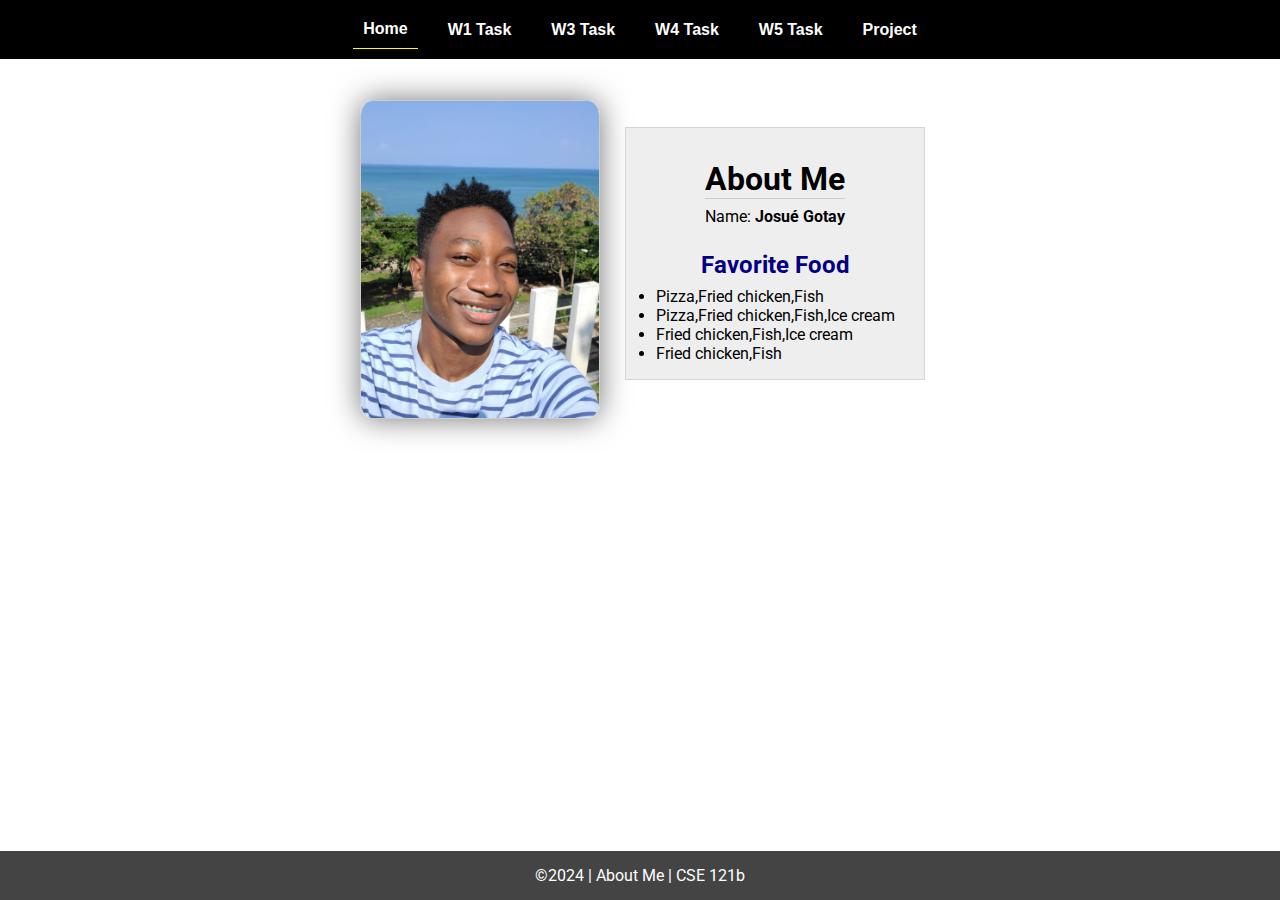
<file: index.html>
<!DOCTYPE html>
<html lang="en">

<head>
  <meta charset="UTF-8">
  <meta name="viewport" content="width=device-width, initial-scale=1.0">
  <title>About Me | CSE 121b | W02: Programming Tasks</title>
  <link rel="preconnect" href="https://fonts.googleapis.com">
  <link rel="preconnect" href="https://fonts.gstatic.com" crossorigin>
  <link href="https://fonts.googleapis.com/css2?family=Roboto:wght@400;600&display=swap"
    rel="stylesheet">
  <link rel="stylesheet" href="styles/main.css">
</head>

<body>
  <nav>
    <ul id="menu">
      <li><a id="toggleMenu">&equiv;</a></li>
      <li><a href="index.html" class="active">Home</a></li>
      <li><a href="w01-task.html">W1 Task</a></li>
      <li><a href="w03-task.html">W3 Task</a></li>
      <li><a href="w04-task.html">W4 Task</a></li>
      <li><a href="w05-task.html">W5 Task</a></li>
      <li><a href="project.html">Project</a></li>
    </ul>
  </nav>
  <main id="home">
    <picture>
      <img src="images/Me.jpeg" alt="Placeholder Image">
    </picture>
    <section>
      <h1>About Me</h1>
      <div class="info">Name: <span id="name"></span></div>
      <h2>Favorite Food</h2>
      <div class="block" id="food"></div>
    </section>
  </main>
  <footer>
    &copy;<span id="year"></span> | About Me | CSE 121b
  </footer>
  <script src="scripts/main.js"></script>
  <script src="scripts/w02-task.js"></script>
</body>

</html>
</file>
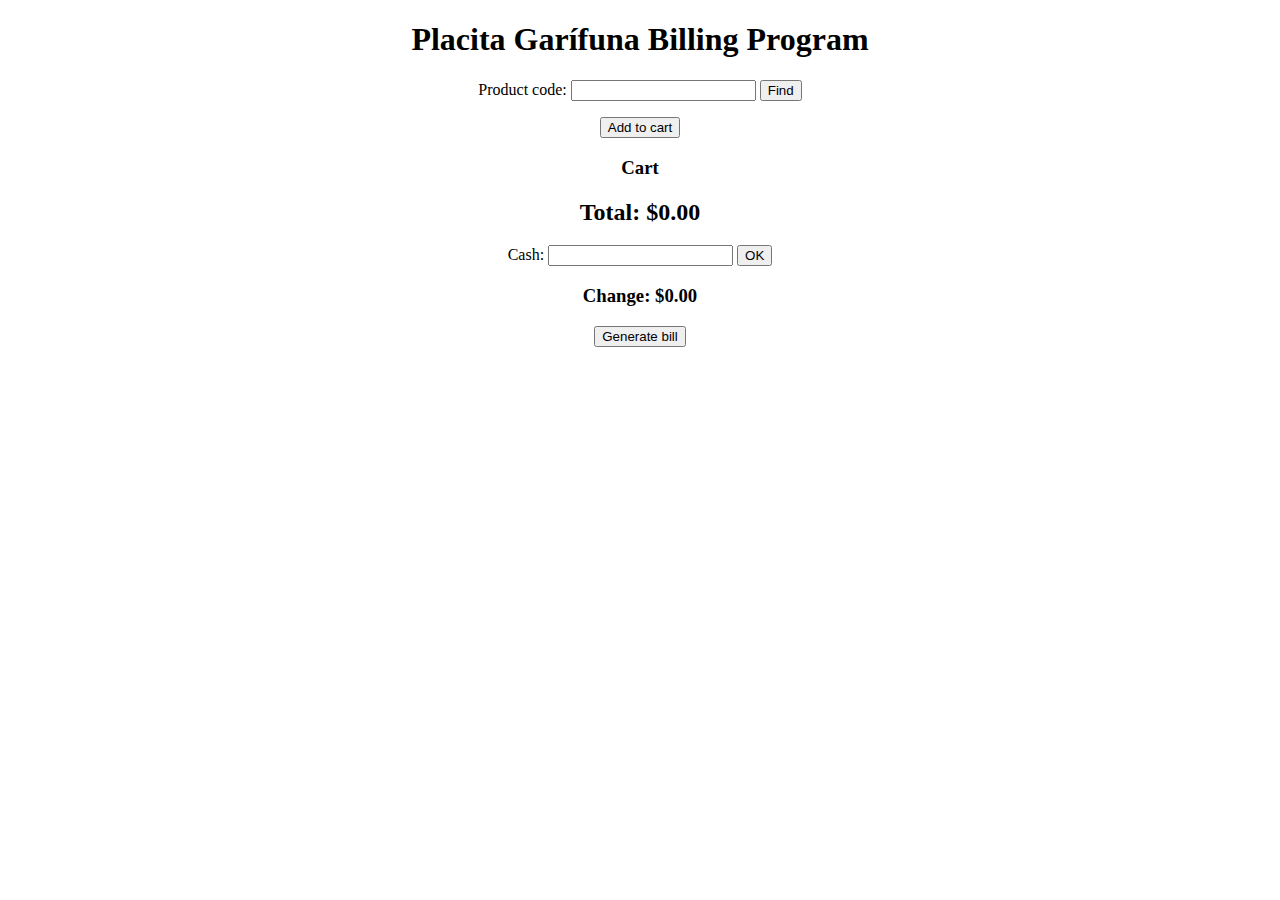
<file: project.html>
<!DOCTYPE html>
<html lang="en">
<head>
    <meta charset="UTF-8">
    <meta name="viewport" content="width=device-width, initial-scale=1.0">
    <title>Placita Garífuna</title>
    <link rel="stylesheet" href="styles/project.css">
</head>
<body>
    <div class="programcontent">
        <h1>Placita Garífuna Billing Program</h1>
        <label for="code">Product code: </label> 
        <input type="text" id="code" name="code"> <button id="find">Find</button>
        <div id="products">
            <ul id="products-list"></ul> 
            <button id="add">Add to cart</button>
        </div>
        <div>
            <h3>Cart</h3>
            <ol id="cartList">
            </ol>
        </div>
        <div class="total">
            <h2>Total: $<span id="total">0.00</span></h2>
            <label for="cash"> Cash:</label>
            <input type="text" id="cash" name="cash"> <button id="change">OK</button>
            <h3>Change: $<span id="back">0.00</span></h3>
        </div>
        <button id="bill">Generate bill</button>
    </div>  
    <script src="scripts/project.js"></script>
</body>
</html>
</file>
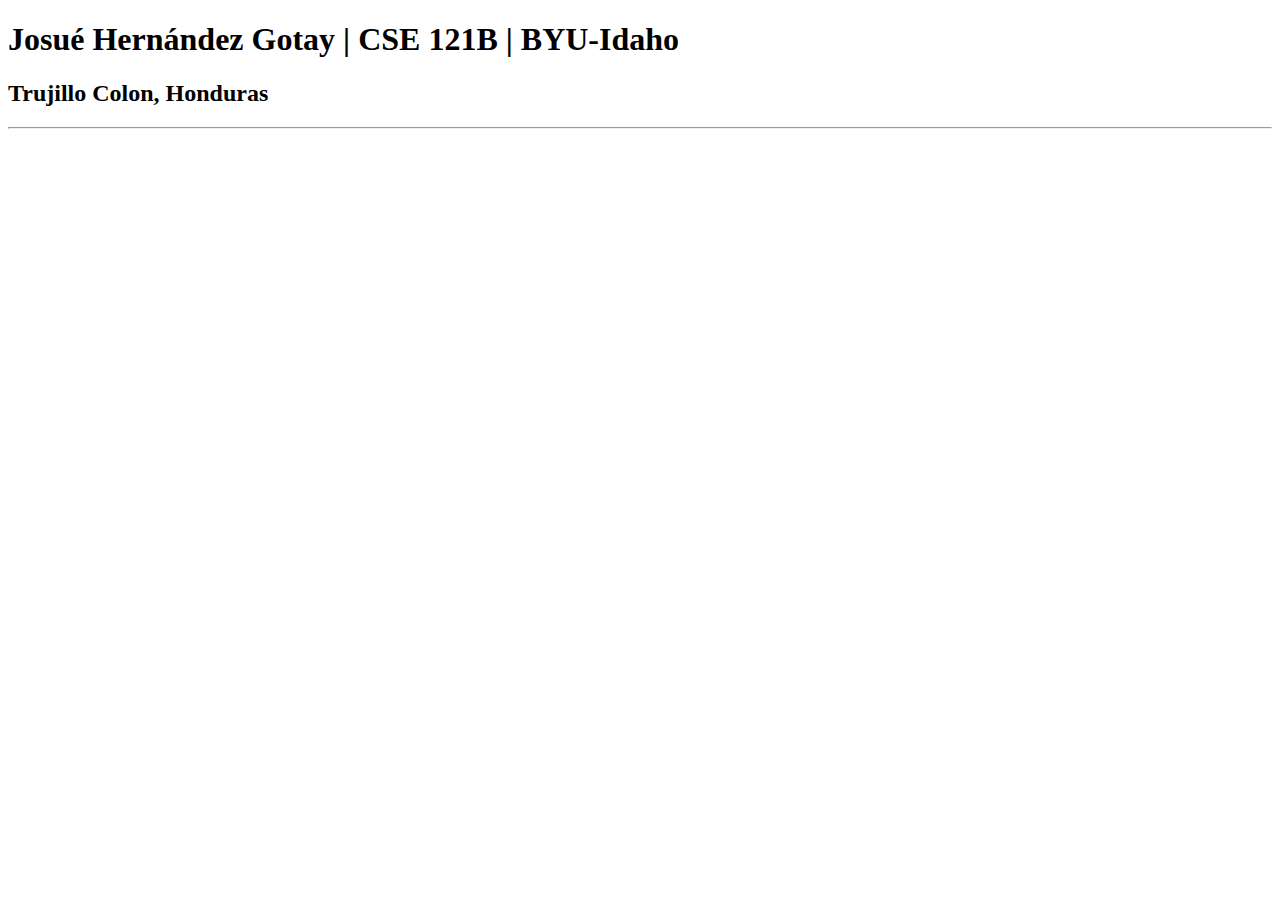
<file: test.html>
<!DOCTYPE html>
<html lang="en">
<head>
    <meta charset="UTF-8">
    <meta name="viewport" content="width=device-width, initial-scale=1.0">
    <title>Josué Hernández Gotay | CSE 121B | BYU-Idaho</title>
</head>
<body>
    <h1>Josué Hernández Gotay | CSE 121B | BYU-Idaho</h1>
    <h2>Trujillo Colon, Honduras</h2>
    <hr>
</body>
</html>
</file>
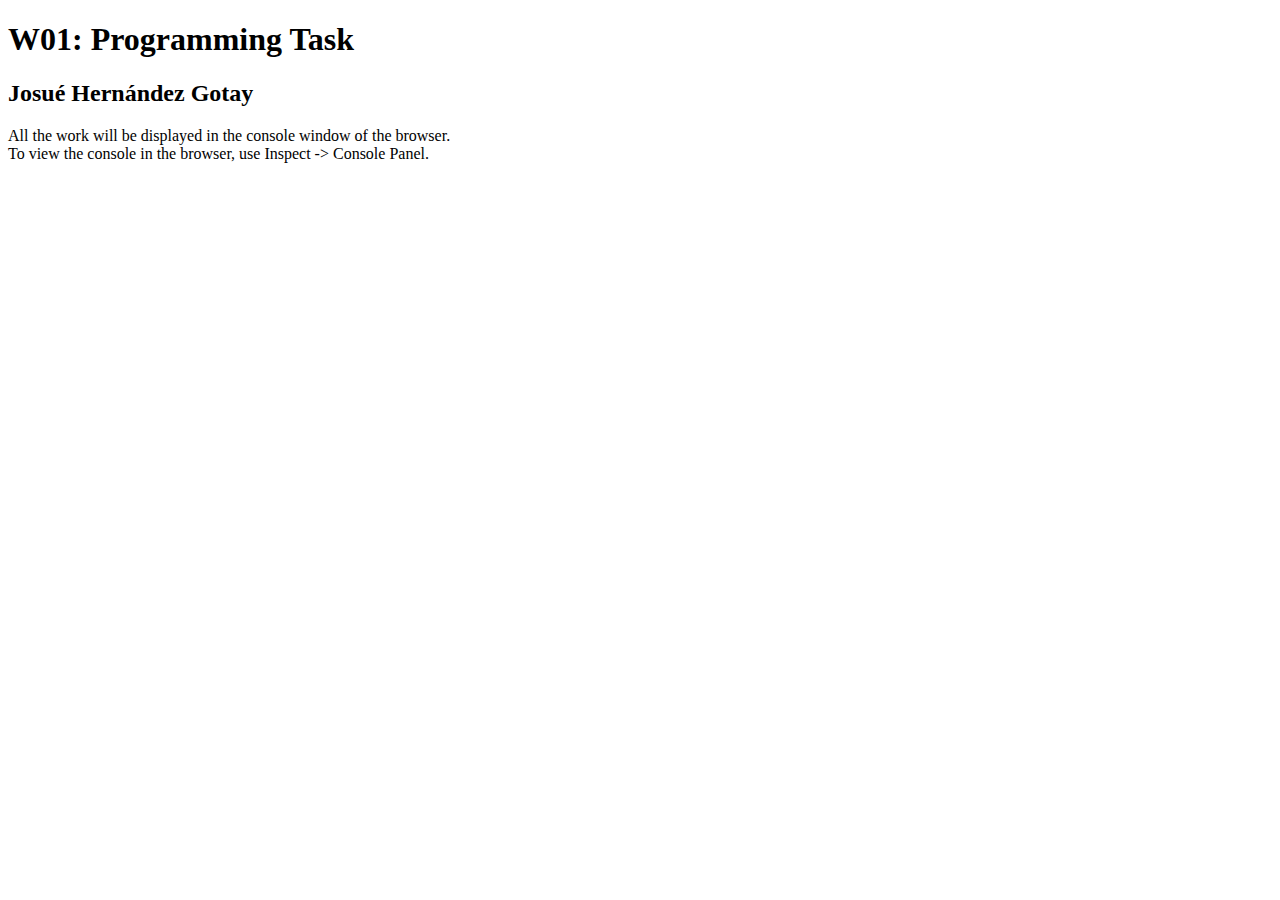
<file: w01-task.html>
<!DOCTYPE html>
<html lang="en">

<head>
  <meta charset="UTF-8">
  <meta name="viewport" content="width=device-width, initial-scale=1.0">
  <title>W01: Programming Task</title>
</head>

<body>
  <h1>W01: Programming Task</h1>
  <h2>Josué Hernández Gotay</h2>
  <p>All the work will be displayed in the console window of the browser.
    <br>To view the console in the browser, use Inspect -> Console Panel.
  </p>

  <script src="w01-task.js"></script>

</body>
</html>
</file>
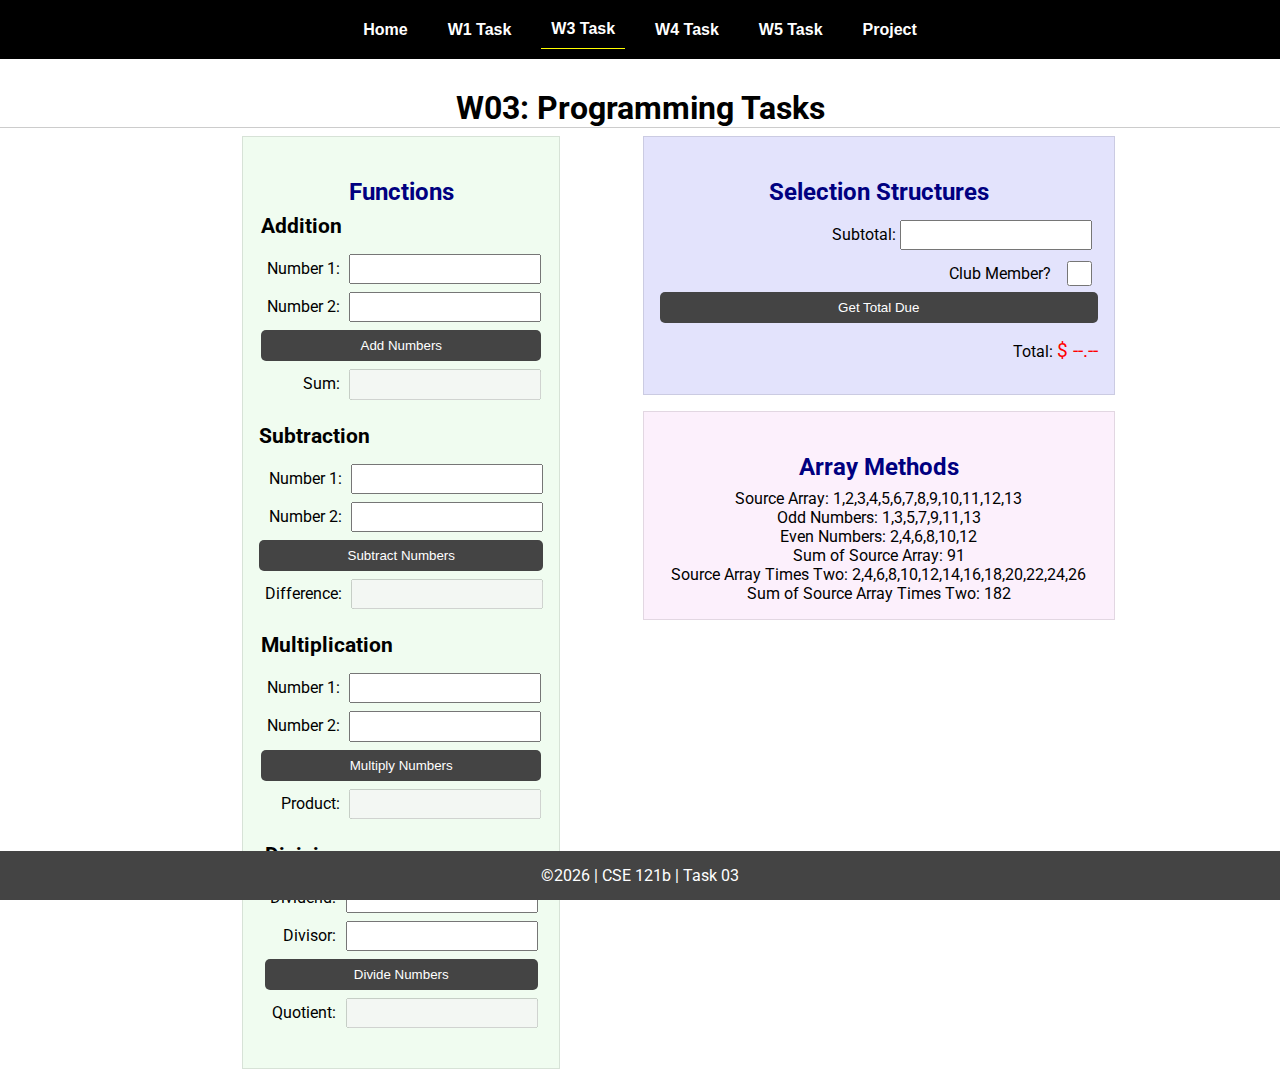
<file: w03-task.html>
<!DOCTYPE html>
<html lang="en">

<head>
    <meta charset="UTF-8">
    <meta name="viewport" content="width=device-width, initial-scale=1.0">
    <title>CSE 121b | W03: Programming Tasks</title>
    <link rel="preconnect" href="https://fonts.googleapis.com">
    <link rel="preconnect" href="https://fonts.gstatic.com" crossorigin>
    <link href="https://fonts.googleapis.com/css2?family=Roboto:wght@400;600&display=swap"
        rel="stylesheet">
    <link rel="stylesheet" href="styles/main.css">
</head>

<body>
    <nav>
        <ul id="menu">
            <li><a id="toggleMenu">&equiv;</a></li>
            <li><a href="index.html">Home</a></li>
            <li><a href="w01-task.html">W1 Task</a></li>
            <li><a href="w03-task.html" class="active">W3 Task</a></li>
            <li><a href="w04-task.html">W4 Task</a></li>
            <li><a href="w05-task.html">W5 Task</a></li>
            <li><a href="project.html">Project</a></li>
        </ul>
    </nav>>
    <header>
        <h1>W03: Programming Tasks</h1>
    </header>
    <main id="task3">
        <section id="section1">
            <h2>Functions</h2>
            <article>
                <h3>Addition</h3>
                <div>
                    <label for="add1">Number 1:</label>
                    <input type="text" id="add1" name="add1">
                </div>
                <div>
                    <label for="add2">Number 2:</label>
                    <input type="text" id="add2" name="add2">
                </div>
                <div>
                    <input type="button" id="addNumbers" value="Add Numbers">
                </div>
                <div>
                    <label for="sum">Sum:</label>
                    <input type="text" id="sum" name="sum" disabled>
                </div>
            </article>
            <article>
                <h3>Subtraction</h3>
                <div>
                    <label for="subtract1">Number 1:</label>
                    <input type="text" id="subtract1" name="subtract1">
                </div>
                <div>
                    <label for="subtract2">Number 2:</label>
                    <input type="text" id="subtract2" name="subtract2">
                </div>
                <div>
                    <input type="button" id="subtractNumbers" value="Subtract Numbers">
                </div>
                <div>
                    <label for="difference">Difference:</label>
                    <input type="text" id="difference" name="difference" disabled>
                </div>
            </article>
            <article>
                <h3>Multiplication</h3>
                <div>
                    <label for="factor1">Number 1:</label>
                    <input type="text" id="factor1" name="factor1">
                </div>
                <div>
                    <label for="factor2">Number 2:</label>
                    <input type="text" id="factor2" name="factor2">
                </div>
                <div>
                    <input type="button" id="multiplyNumbers" value="Multiply Numbers">
                </div>
                <div>
                    <label for="product">Product:</label>
                    <input type="text" id="product" name="product" disabled>
                </div>
            </article>
            <article>
                <h3>Division</h3>
                <div>
                    <label for="dividend">Dividend:</label>
                    <input type="text" id="dividend" name="dividend">
                </div>
                <div>
                    <label for="divisor">Divisor:</label>
                    <input type="text" id="divisor" name="divisor">
                </div>
                <div>
                    <input type="button" id="divideNumbers" value="Divide Numbers">
                </div>
                <div>
                    <label for="quotient">Quotient:</label>
                    <input type="text" id="quotient" name="quotient" disabled>
                </div>
            </article>
        </section>
        <div>
            <section id="section2">
                <h2>Selection Structures</h2>
                <label class="right">Subtotal:
                    <input type="number" id="subtotal" size="5">
                </label>
                <label class="middle right">
                    Club Member?
                    <input type="checkbox" id="member">
                </label>
                <div class="right">
                    <input type="button" id="getTotal" value="Get Total Due">
                </div>
                <div class="right">Total:
                    <span class="larger" id="total">$ --.--</span>
                </div>
            </section>
            <section id="section3">
                <h2>Array Methods</h2>
                <p>
                    Source Array: <span id="array"></span>
                </p>
                <p>
                    Odd Numbers: <span id="odds"></span>
                </p>
                <p>
                    Even Numbers: <span id="evens"></span>
                </p>
                <p>
                    Sum of Source Array: <span id="sumOfArray"></span>
                </p>
                <p>
                    Source Array Times Two: <span id="multiplied"></span>
                </p>
                <p>
                    Sum of Source Array Times Two: <span id="sumOfMultiplied"></span>
                </p>
            </section>
        </div>
    </main>
    <footer>
        &copy;<span id="year"></span> | CSE 121b | Task 03
    </footer>
    <script src="scripts/main.js"></script>
    <script>
        document.getElementById("year").innerHTML = new Date().getFullYear();
    </script>
    <script src="scripts/w03-task.js"></script>
</body>

</html>
</file>
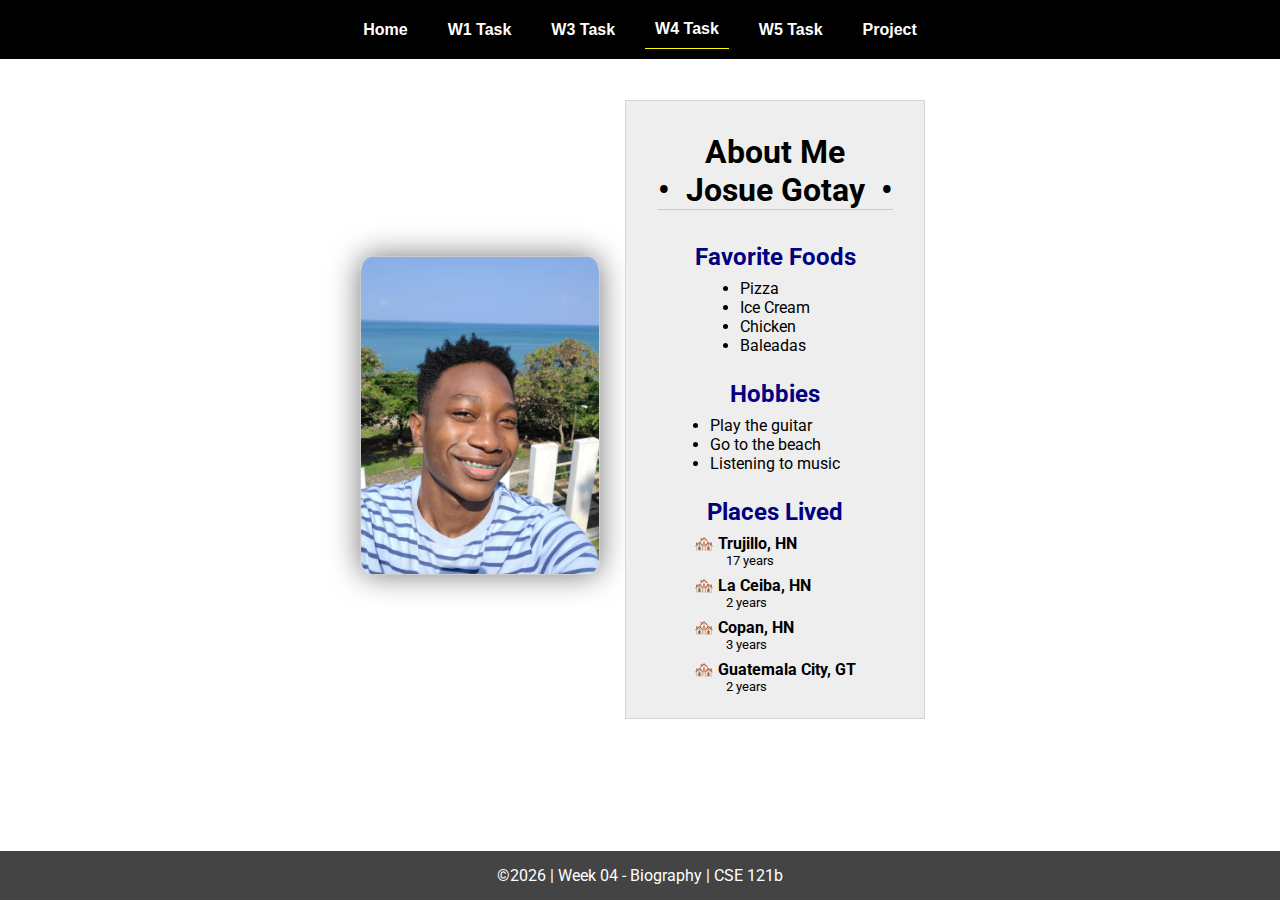
<file: w04-task.html>
<!DOCTYPE html>
<html lang="en">

<head>
  <meta charset="UTF-8">
  <meta name="viewport" content="width=device-width, initial-scale=1.0">
  <title>CSE 121b | W04: Programming Tasks</title>
  <link rel="preconnect" href="https://fonts.googleapis.com">
  <link rel="preconnect" href="https://fonts.gstatic.com" crossorigin>
  <link href="https://fonts.googleapis.com/css2?family=Roboto:wght@400;600&display=swap"
    rel="stylesheet">
  <link rel="stylesheet" href="styles/main.css">
</head>

<body>
  <nav>
    <ul id="menu">
      <li><a id="toggleMenu">&equiv;</a></li>
      <li><a href="index.html">Home</a></li>
      <li><a href="w01-task.html">W1 Task</a></li>
      <li><a href="w03-task.html">W3 Task</a></li>
      <li><a href="w04-task.html" class="active">W4 Task</a></li>
      <li><a href="w05-task.html">W5 Task</a></li>
      <li><a href="project.html">Project</a></li>
    </ul>
  </nav>
  <main id="home">
    <picture>
      <img id="photo" src="images/placeholder.png" alt="Placeholder Image">
    </picture>
    <section>
      <h1>About Me<br>• &nbsp;<span id="name"></span>&nbsp; •</h1>
      <h2>Favorite Foods</h2>
      <ul id="favorite-foods"></ul>
      <h2>Hobbies</h2>
      <ul id="hobbies"></ul>
      <h2>Places Lived</h2>
      <dl id="places-lived"></dl>
    </section>
  </main>

  <footer>
    &copy;<span id="year"></span> | Week 04 - Biography | CSE 121b
  </footer>
  <script src="scripts/main.js"></script>
  <script>
    document.getElementById("year").innerHTML = new Date().getFullYear();
  </script>
  <script src="scripts/w04-task.js"></script>
</body>

</html>
</file>
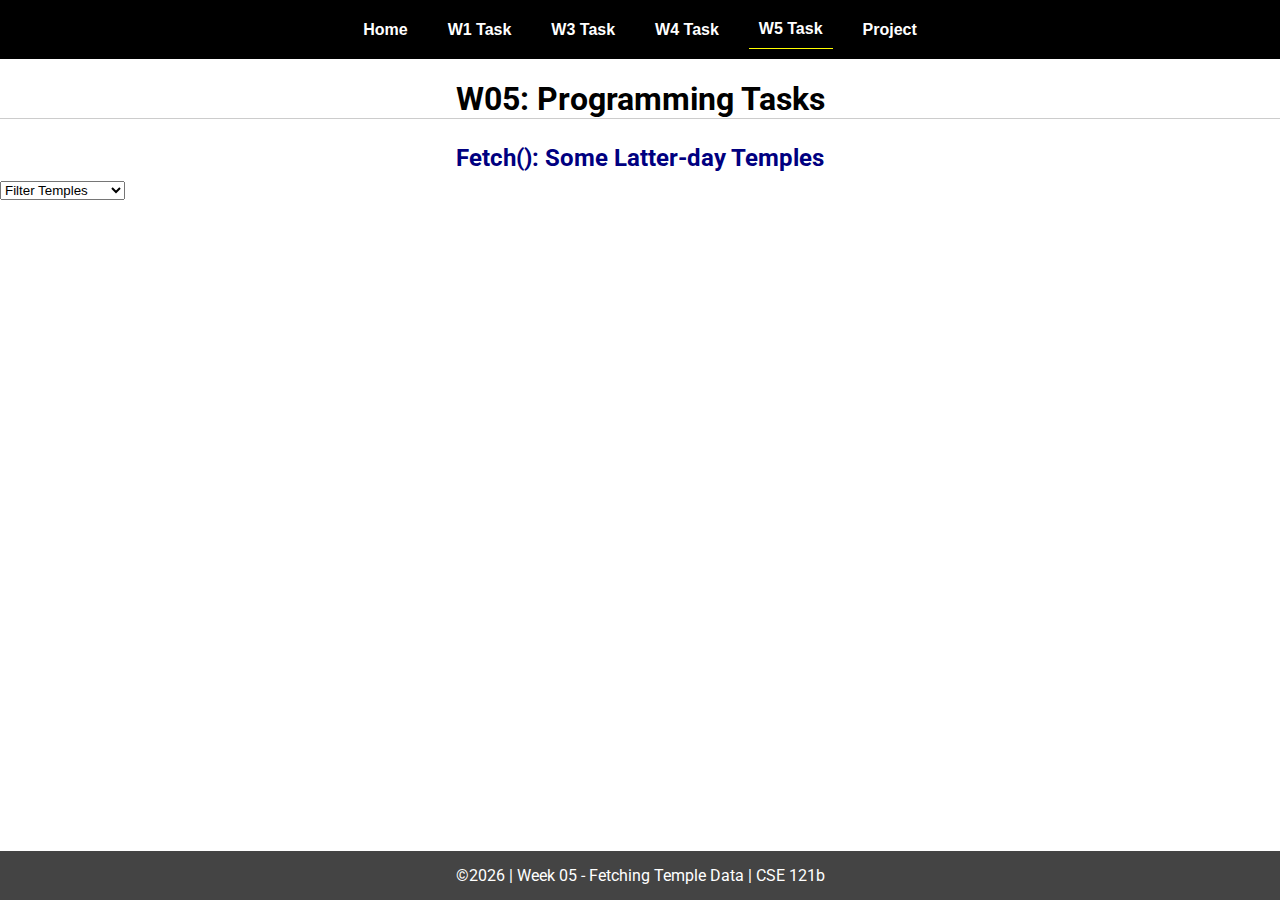
<file: w05-task.html>
<!DOCTYPE html>
<html lang="en">

<head>
  <meta charset="UTF-8">
  <meta name="viewport" content="width=device-width, initial-scale=1.0">
  <title>CSE 121b | W05: Programming Tasks</title>
  <link rel="preconnect" href="https://fonts.googleapis.com">
  <link rel="preconnect" href="https://fonts.gstatic.com" crossorigin>
  <link href="https://fonts.googleapis.com/css2?family=Roboto:wght@400;600&display=swap"
    rel="stylesheet">
  <link rel="stylesheet" href="styles/main.css">
</head>

<body>
  <nav>
    <ul id="menu">
      <li><a id="toggleMenu">&equiv;</a></li>
      <li><a href="index.html">Home</a></li>
      <li><a href="w01-task.html">W1 Task</a></li>
      <li><a href="w03-task.html">W3 Task</a></li>
      <li><a href="w04-task.html">W4 Task</a></li>
      <li><a href="w05-task.html" class="active">W5 Task</a></li>
      <li><a href="project.html">Project</a></li>
    </ul>
  </nav>
  <main id="gridly">
    <h1>W05: Programming Tasks</h1>
    <h2>Fetch(): Some Latter-day Temples</h2>

    <select id="filtered" title="Choose a data filter.">
      <option value="" disabled selected>Filter Temples</option>
      <option value="utah">Utah</option>
      <option value="notutah">Outside of Utah</option>
      <option value="older">Built Before 1950</option>
      <option value="all">No Filter</option>
    </select>

    <div id="temples">
    </div>
  </main>


  <footer>
    &copy;<span id="year"></span> | Week 05 - Fetching Temple Data | CSE 121b
  </footer>
  <script src="scripts/main.js"></script>
  <script>
    document.getElementById("year").innerHTML = new Date().getFullYear();
  </script>
  <script src="scripts/w05-task.js"></script>
</body>

</html>
</file>
<file: styles/main.css>
/* Universal Selector */
* {
    margin: 0;
    padding: 0;
    box-sizing: border-box;
}

/* HTML Selectors */
body {
    font-family: 'Roboto', Helvetica, sans-serif;
}

nav {
    background-color: black;
    width: 100%;
    position: fixed;
    top: 0;
}

nav ul {
    display: flex;
    flex-direction: column;
    align-items: center;
    max-width: -moz-fit-content;
    max-width: fit-content;
    margin: 0 auto;
}

nav ul li {
    flex: 1 1 auto;
}

nav ul li:first-child {
    display: block;
    font-size: 2rem;
}

nav ul li:first-child a {
    padding: 1px 10px;
}

nav ul li {
    display: none;
    list-style: none;
    margin: 10px;
}

nav ul li a {
    display: block;
    padding: 10px;
    text-decoration: none;
    font-weight: 600;
    color: white;
    text-align: center;
    font-family: 'Arial Narrow', Arial, sans-serif;
}

nav ul li a:hover {
    background-color: #efefef;
    color: black;
}

h1,
h2 {
    text-align: center;
    margin: 1rem 0 .5rem;
}

h1 {
    border-bottom: 1px solid #ccc;
}

#gridly h1 {
    margin-top: 80px;
}

h2 {
    font-size: 1.5rem;
    color: navy;
    text-align: center;
    margin-top: 25px;
}

h3 {
    font-size: 1.3rem;
    margin-bottom: 1rem;
}

header {
    margin-top: 70px;
}

picture {
    margin: 0 auto;
}

picture img {
    width: 240px;
    height: auto;
    border-radius: 5%;
    border: 1px solid #ccc;
    box-shadow: 0 0 30px #777;
}

section {
    display: flex;
    flex-direction: column;
    align-items: center;
    margin: 0 auto 1rem;
    border: 1px solid rgba(0, 0, 0, .1);
    padding: 1rem;
    background-color: #eee;
}

article {
    margin-bottom: 1rem;
}

article div {
    margin-bottom: .5rem;
    text-align: right;
}

label {
    padding: .35rem;
}

input {
    padding: .35rem;
}

input[type="button"] {
    padding: .5rem;
    background-color: #444;
    color: white;
    border: none;
    border-radius: 5px;
    cursor: pointer;
    width: 100%
}

input[type="checkbox"] {
    width: 25px;
    height: 25px;
}

dt {
    font-weight: 700;
}

dt::before {
    content: "🏘️ ";
}

dd {
    margin: 0 0 .5rem 2rem;
    font-size: smaller;
}

footer {
    background-color: #444;
    color: white;
    padding: 15px;
    text-align: center;
    width: 100%;
    position: fixed;
    bottom: 0;
}

/* Class Selectors */
.active {
    border-bottom: 1px solid yellow;
}

.open li {
    display: block;
}

.block {
    display: block;
}

.larger {
    font-size: larger;
    color: red;
}

.right {
    width: 100%;
    text-align: right;
}

.middle {
    display: flex;
    align-items: center;
    justify-content: right;
    gap: 1rem;
}

/* ID Selectors */

#home {
    margin-top: 125px;
    display: grid;
    grid-template-columns: 1fr;
    grid-gap: 20px;
    align-items: center;
    justify-content: center;
}


#section1 {
    background-color: rgb(225, 250, 225, .5);
}

#section2 {
    background-color: rgba(200, 200, 250, 0.5);

}

#section2 div {
    margin-bottom: 1rem;
}

#section3 {
    background-color: rgb(250, 225, 250, .5);
}

#sortBy {
    appearance: none;
    display: flex;
    padding: .5rem;
    background-color: #eee;
    color: #444;
    font-weight: 700;
    margin: 1rem auto;
    width: 200px;
    border: 1px solid rgba(0, 0, 0, .2);
    text-align: center;
}

#sortBy option:disabled {
    font-style: italic;
    padding: 1rem;
    background-color: #111;
    color: #eee;
}

#temples {
    display: grid;
    grid-template-columns: repeat(auto-fit, minmax(320px, 1fr));
    grid-gap: .5rem;
    align-items: center;
    margin-bottom: 3rem;
}

#temples article {
    height: 250px;
    margin: .5rem;
    border: 1px solid rgba(0, 0, 0, .1);
    padding: 1rem;
    background-color: #eee;
    display: flex;
    flex-direction: column;
    align-items: center;
    justify-content: center;
}

#temples h4 {
    color: navy;
    font-size: smaller;
}


#temples img {
    width: 250px;
    height: auto;
    box-shadow: 0 0 30px #777;
    margin: .5rem;
}

/* Media Queries */
@media only screen and (min-width: 32.5em) {
    nav ul {
        flex-direction: row;
    }

    nav ul li:first-child {
        display: none;
    }

    nav ul li {
        display: block;
    }

    section {
        min-width: 300px;
    }

    #home {
        margin: 100px auto 20px;
        grid-template-columns: 250px 1fr;
        max-width: -moz-fit-content;
        max-width: fit-content;
    }

    #task3 {
        display: grid;
        grid-template-columns: 1fr 1fr;
        grid-gap: 5px;
        margin: 0 auto;
        max-width: 950px;
    }

}
</file>
<file: styles/project.css>
.programcontent{
    margin: 0 auto;
    text-align: center;
}

ol{
    list-style-type: none;
}

ul{
    list-style-type: none;
    line-height: 30px;
}

/* bill styling*/

.billcontent{
    text-align: center;
    margin: 0 auto;
    background-color: rgba(163, 163, 163, 0.068);
    width: 300px;
    box-shadow: 10px 10px 25px rgba(0, 0, 0, 0.144);
    
}

.billproducts{
    line-height: 30px;
    margin-right: 30px;
}

.billtotal{
    margin-left: 30px;
}
</file>
